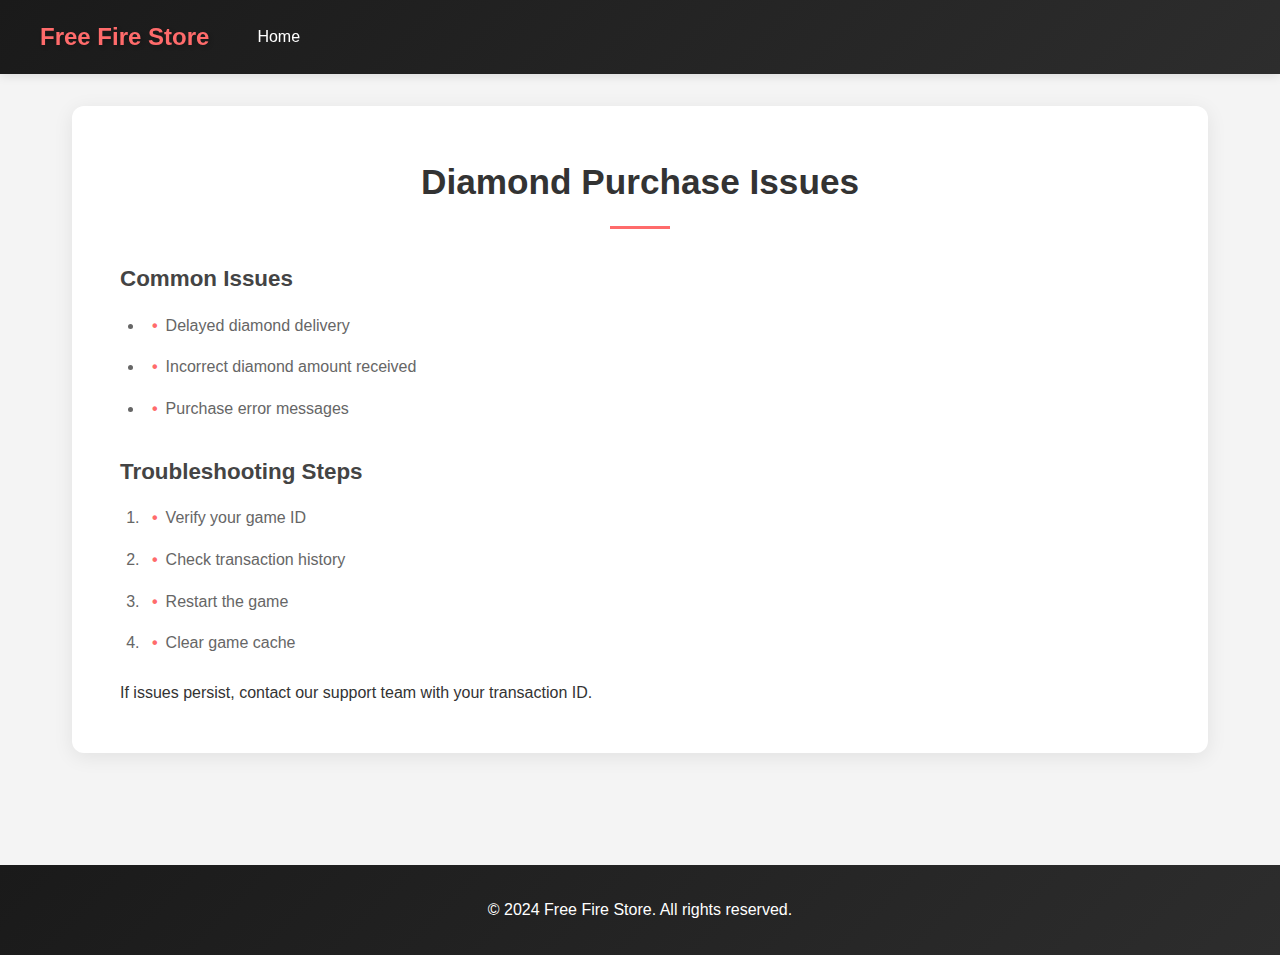
<file: diamond-issues.html>
<!DOCTYPE html>
<html lang="en">
<head>
    <meta charset="UTF-8">
    <meta name="viewport" content="width=device-width, initial-scale=1.0">
    <title>Diamond Purchase Issues - Free Fire Store</title>
    <link rel="stylesheet" href="support.css">
</head>
<body>
    <header>
        <nav>
            <a href="/" class="logo">Free Fire Store</a>
            <a href="/support.html" class="nav-link">Home</a>
        </nav>
    </header>

    <main>
        <section class="content">
            <h1>Diamond Purchase Issues</h1>
            <div class="diamond-help">
                <h3>Common Issues</h3>
                <ul>
                    <li>Delayed diamond delivery</li>
                    <li>Incorrect diamond amount received</li>
                    <li>Purchase error messages</li>
                </ul>

                <h3>Troubleshooting Steps</h3>
                <ol>
                    <li>Verify your game ID</li>
                    <li>Check transaction history</li>
                    <li>Restart the game</li>
                    <li>Clear game cache</li>
                </ol>

                <p>If issues persist, contact our support team with your transaction ID.</p>
            </div>
        </section>
    </main>

    <footer>
        <p>&copy; 2024 Free Fire Store. All rights reserved.</p>
    </footer>
</body>
</html>
</file>
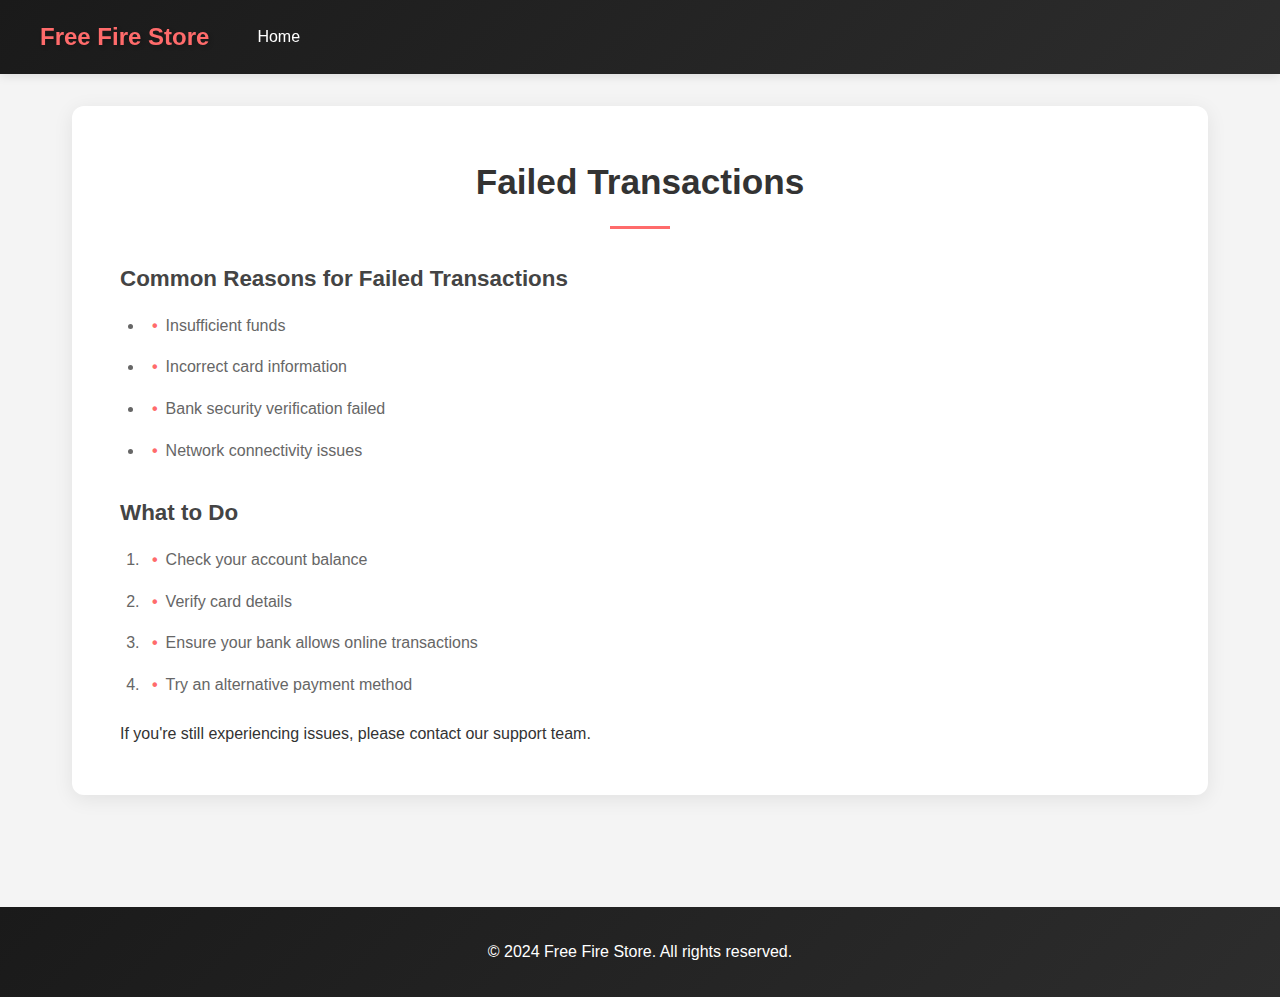
<file: failed-transactions.html>
<!DOCTYPE html>
<html lang="en">
<head>
    <meta charset="UTF-8">
    <meta name="viewport" content="width=device-width, initial-scale=1.0">
    <title>Failed Transactions - Free Fire Store</title>
    <link rel="stylesheet" href="support.css">
</head>
<body>
    <header>
        <nav>
            <a href="/" class="logo">Free Fire Store</a>
            <a href="/support.html" class="nav-link">Home</a>
        </nav>
    </header>

    <main>
        <section class="content">
            <h1>Failed Transactions</h1>
            <div class="transaction-help">
                <h3>Common Reasons for Failed Transactions</h3>
                <ul>
                    <li>Insufficient funds</li>
                    <li>Incorrect card information</li>
                    <li>Bank security verification failed</li>
                    <li>Network connectivity issues</li>
                </ul>

                <h3>What to Do</h3>
                <ol>
                    <li>Check your account balance</li>
                    <li>Verify card details</li>
                    <li>Ensure your bank allows online transactions</li>
                    <li>Try an alternative payment method</li>
                </ol>

                <p>If you're still experiencing issues, please contact our support team.</p>
            </div>
        </section>
    </main>

    <footer>
        <p>&copy; 2024 Free Fire Store. All rights reserved.</p>
    </footer>
</body>
</html>
</file>
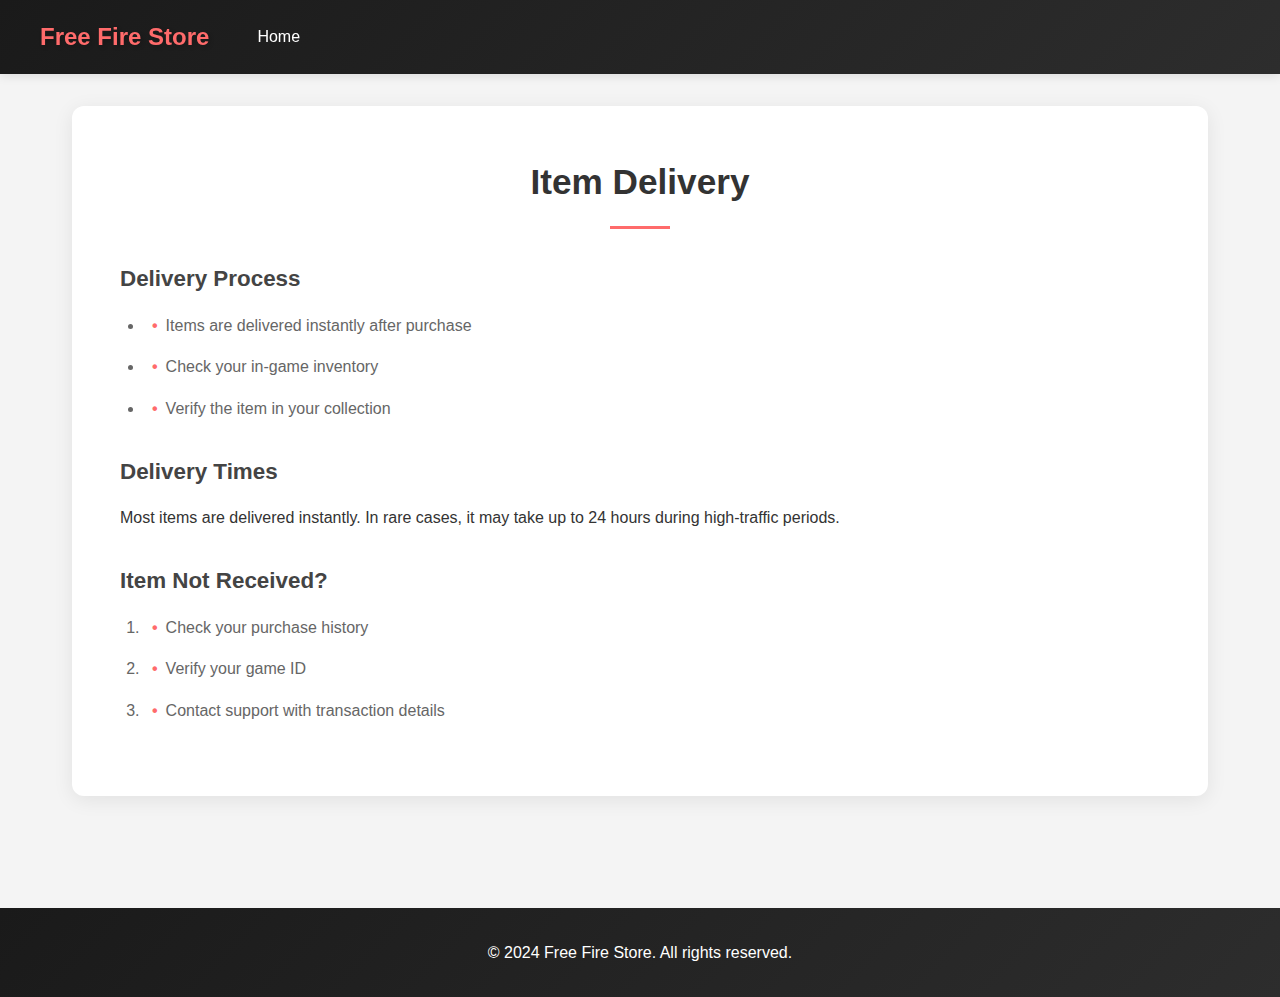
<file: item-delivery.html>
<!DOCTYPE html>
<html lang="en">
<head>
    <meta charset="UTF-8">
    <meta name="viewport" content="width=device-width, initial-scale=1.0">
    <title>Item Delivery - Free Fire Store</title>
    <link rel="stylesheet" href="support.css">
</head>
<body>
    <header>
        <nav>
            <a href="/" class="logo">Free Fire Store</a>
            <a href="/support.html" class="nav-link">Home</a>
        </nav>
    </header>

    <main>
        <section class="content">
            <h1>Item Delivery</h1>
            <div class="delivery-info">
                <h3>Delivery Process</h3>
                <ul>
                    <li>Items are delivered instantly after purchase</li>
                    <li>Check your in-game inventory</li>
                    <li>Verify the item in your collection</li>
                </ul>

                <h3>Delivery Times</h3>
                <p>Most items are delivered instantly. In rare cases, it may take up to 24 hours during high-traffic periods.</p>

                <h3>Item Not Received?</h3>
                <ol>
                    <li>Check your purchase history</li>
                    <li>Verify your game ID</li>
                    <li>Contact support with transaction details</li>
                </ol>
            </div>
        </section>
    </main>

    <footer>
        <p>&copy; 2024 Free Fire Store. All rights reserved.</p>
    </footer>
</body>
</html>
</file>
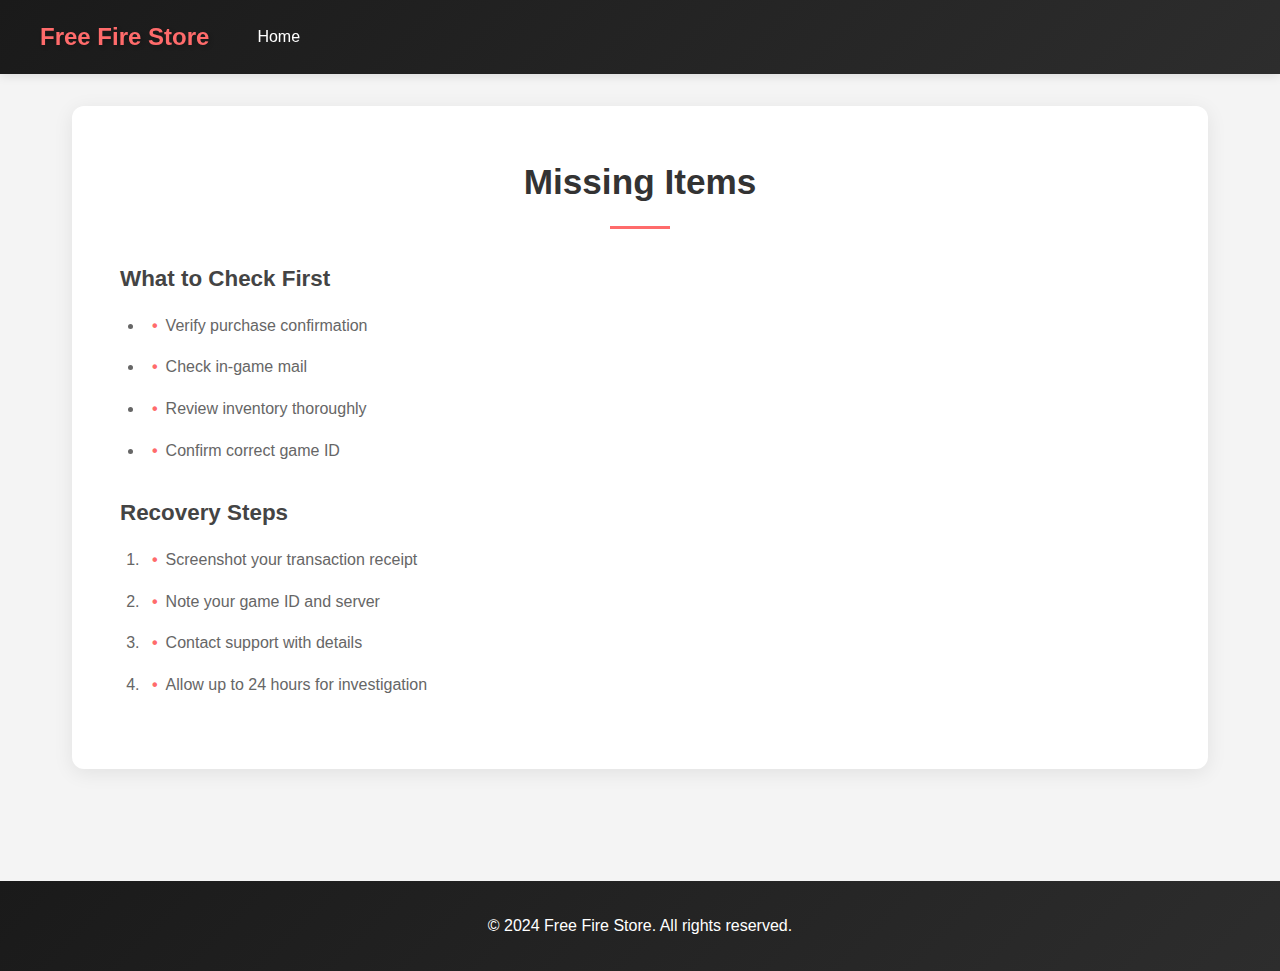
<file: missing-items.html>
<!DOCTYPE html>
<html lang="en">
<head>
    <meta charset="UTF-8">
    <meta name="viewport" content="width=device-width, initial-scale=1.0">
    <title>Missing Items - Free Fire Store</title>
    <link rel="stylesheet" href="support.css">
</head>
<body>
    <header>
        <nav>
            <a href="/" class="logo">Free Fire Store</a>
            <a href="/support.html" class="nav-link">Home</a>
        </nav>
    </header>

    <main>
        <section class="content">
            <h1>Missing Items</h1>
            <div class="missing-items-help">
                <h3>What to Check First</h3>
                <ul>
                    <li>Verify purchase confirmation</li>
                    <li>Check in-game mail</li>
                    <li>Review inventory thoroughly</li>
                    <li>Confirm correct game ID</li>
                </ul>

                <h3>Recovery Steps</h3>
                <ol>
                    <li>Screenshot your transaction receipt</li>
                    <li>Note your game ID and server</li>
                    <li>Contact support with details</li>
                    <li>Allow up to 24 hours for investigation</li>
                </ol>
            </div>
        </section>
    </main>

    <footer>
        <p>&copy; 2024 Free Fire Store. All rights reserved.</p>
    </footer>
</body>
</html>
</file>
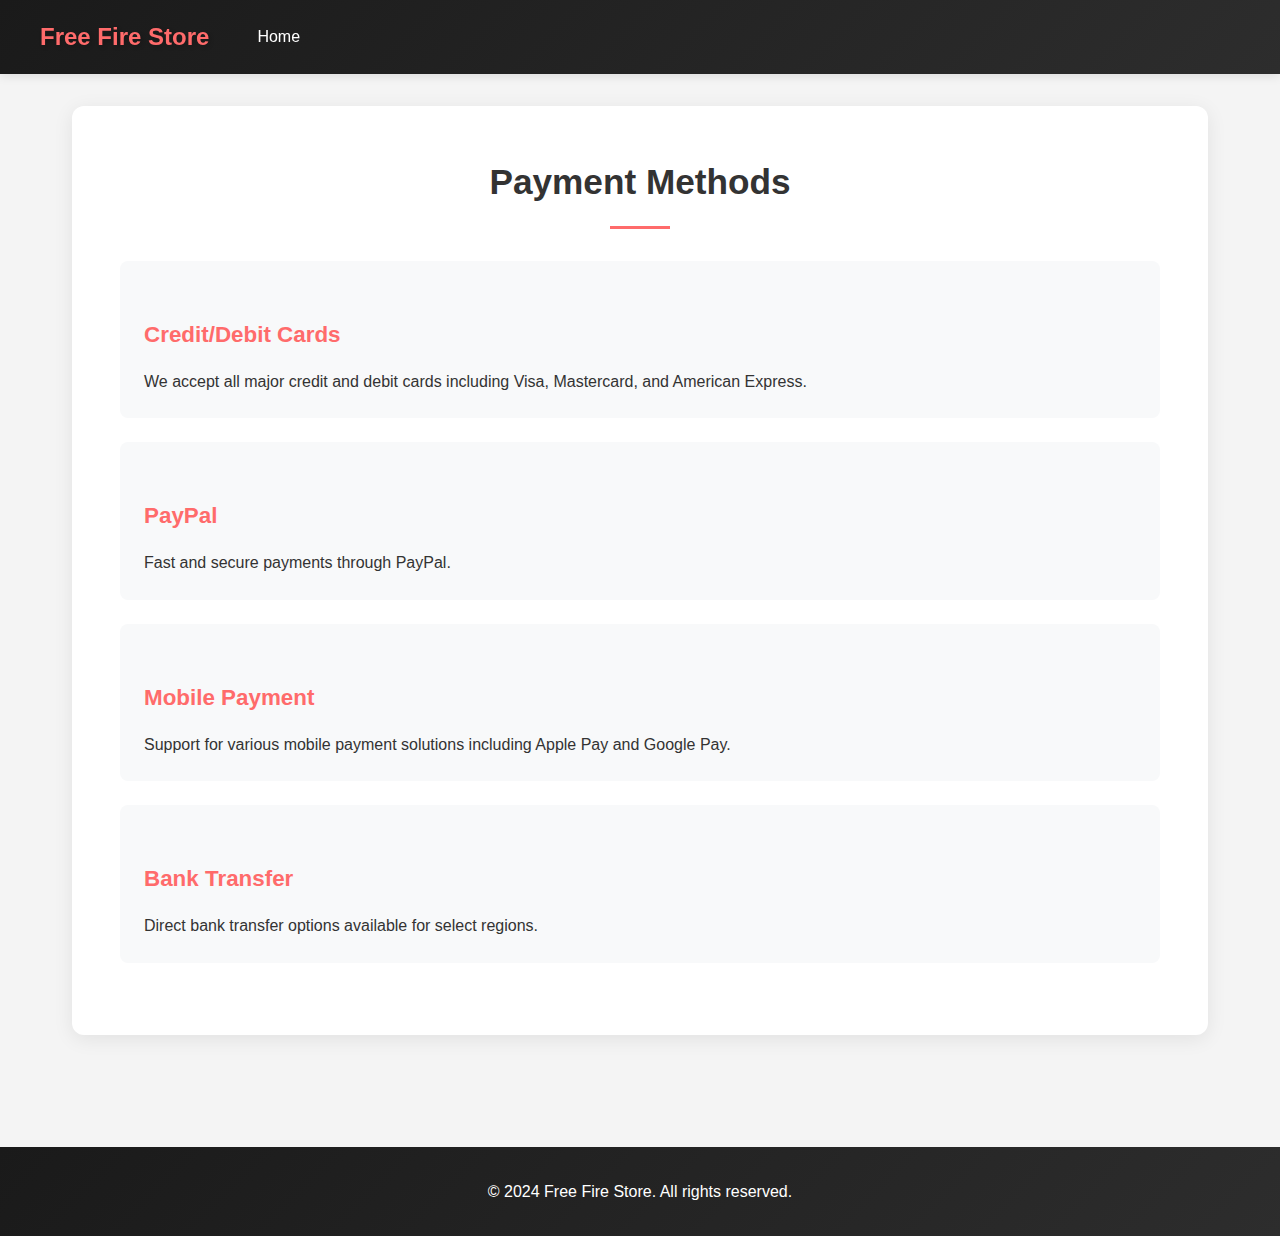
<file: payment-methods.html>
<!DOCTYPE html>
<html lang="en">
<head>
    <meta charset="UTF-8">
    <meta name="viewport" content="width=device-width, initial-scale=1.0">
    <title>Payment Methods - Free Fire Store</title>
    <link rel="stylesheet" href="support.css">
</head>
<body>
    <header>
        <nav>
            <a href="/" class="logo">Free Fire Store</a>
            <a href="/support.html" class="nav-link">Home</a>
        </nav>
    </header>

    <main>
        <section class="content">
            <h1>Payment Methods</h1>
            <div class="payment-methods">
                <div class="method">
                    <h3>Credit/Debit Cards</h3>
                    <p>We accept all major credit and debit cards including Visa, Mastercard, and American Express.</p>
                </div>
                <div class="method">
                    <h3>PayPal</h3>
                    <p>Fast and secure payments through PayPal.</p>
                </div>
                <div class="method">
                    <h3>Mobile Payment</h3>
                    <p>Support for various mobile payment solutions including Apple Pay and Google Pay.</p>
                </div>
                <div class="method">
                    <h3>Bank Transfer</h3>
                    <p>Direct bank transfer options available for select regions.</p>
                </div>
            </div>
        </section>
    </main>

    <footer>
        <p>&copy; 2024 Free Fire Store. All rights reserved.</p>
    </footer>
</body>
</html>
</file>
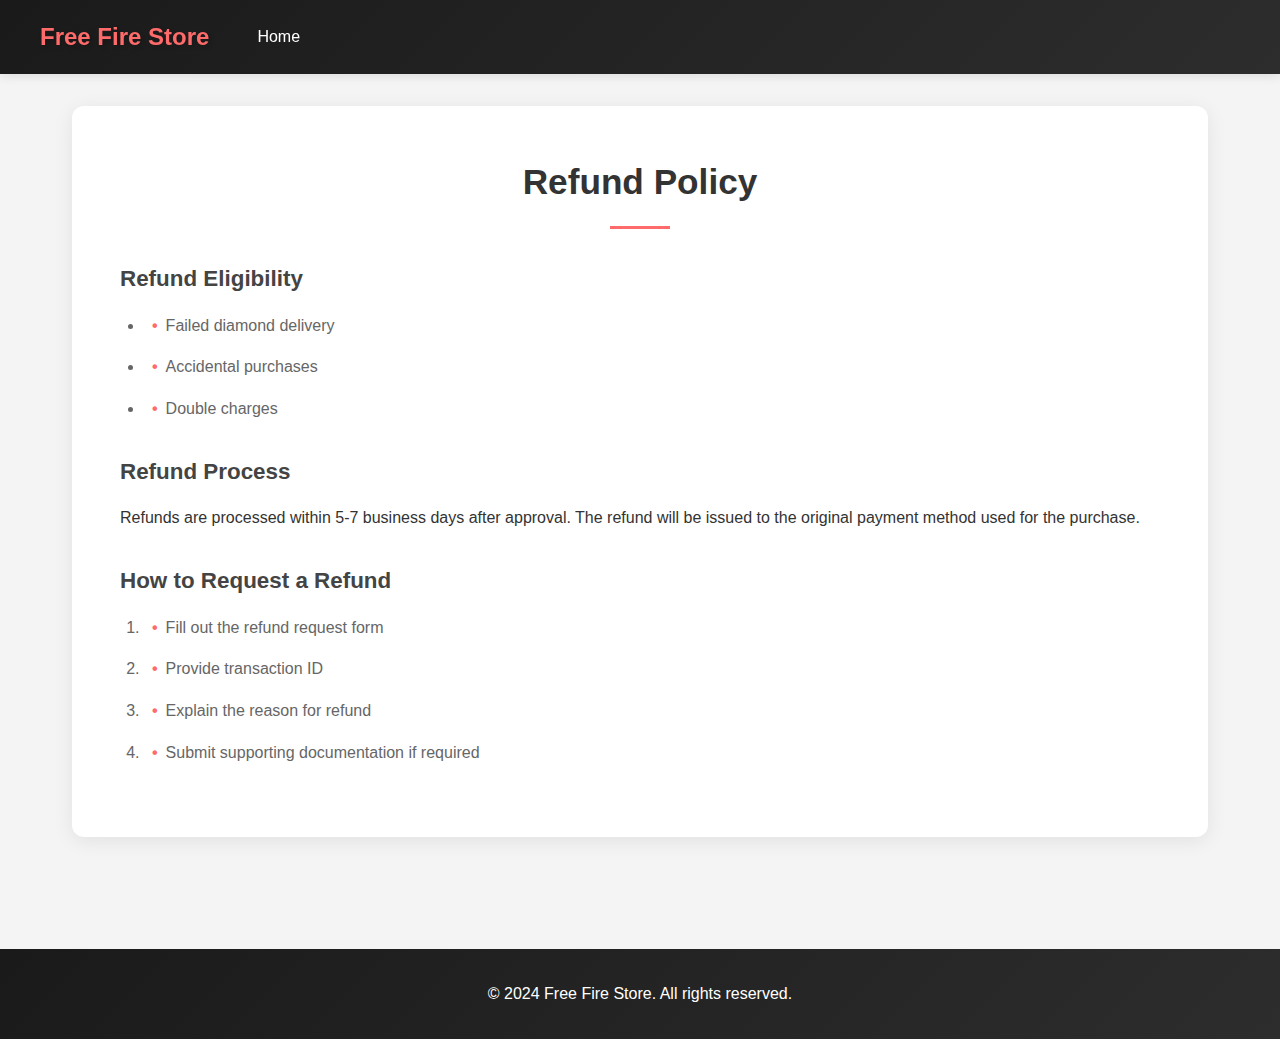
<file: refund-policy.html>
<!DOCTYPE html>
<html lang="en">
<head>
    <meta charset="UTF-8">
    <meta name="viewport" content="width=device-width, initial-scale=1.0">
    <title>Refund Policy - Free Fire Store</title>
    <link rel="stylesheet" href="support.css">
</head>
<body>
    <header>
        <nav>
            <a href="/" class="logo">Free Fire Store</a>
            <a href="/support.html" class="nav-link">Home</a>
        </nav>
    </header>

    <main>
        <section class="content">
            <h1>Refund Policy</h1>
            <div class="refund-info">
                <h3>Refund Eligibility</h3>
                <ul>
                    <li>Failed diamond delivery</li>
                    <li>Accidental purchases</li>
                    <li>Double charges</li>
                </ul>

                <h3>Refund Process</h3>
                <p>Refunds are processed within 5-7 business days after approval. The refund will be issued to the original payment method used for the purchase.</p>

                <h3>How to Request a Refund</h3>
                <ol>
                    <li>Fill out the refund request form</li>
                    <li>Provide transaction ID</li>
                    <li>Explain the reason for refund</li>
                    <li>Submit supporting documentation if required</li>
                </ol>
            </div>
        </section>
    </main>

    <footer>
        <p>&copy; 2024 Free Fire Store. All rights reserved.</p>
    </footer>
</body>
</html>
</file>
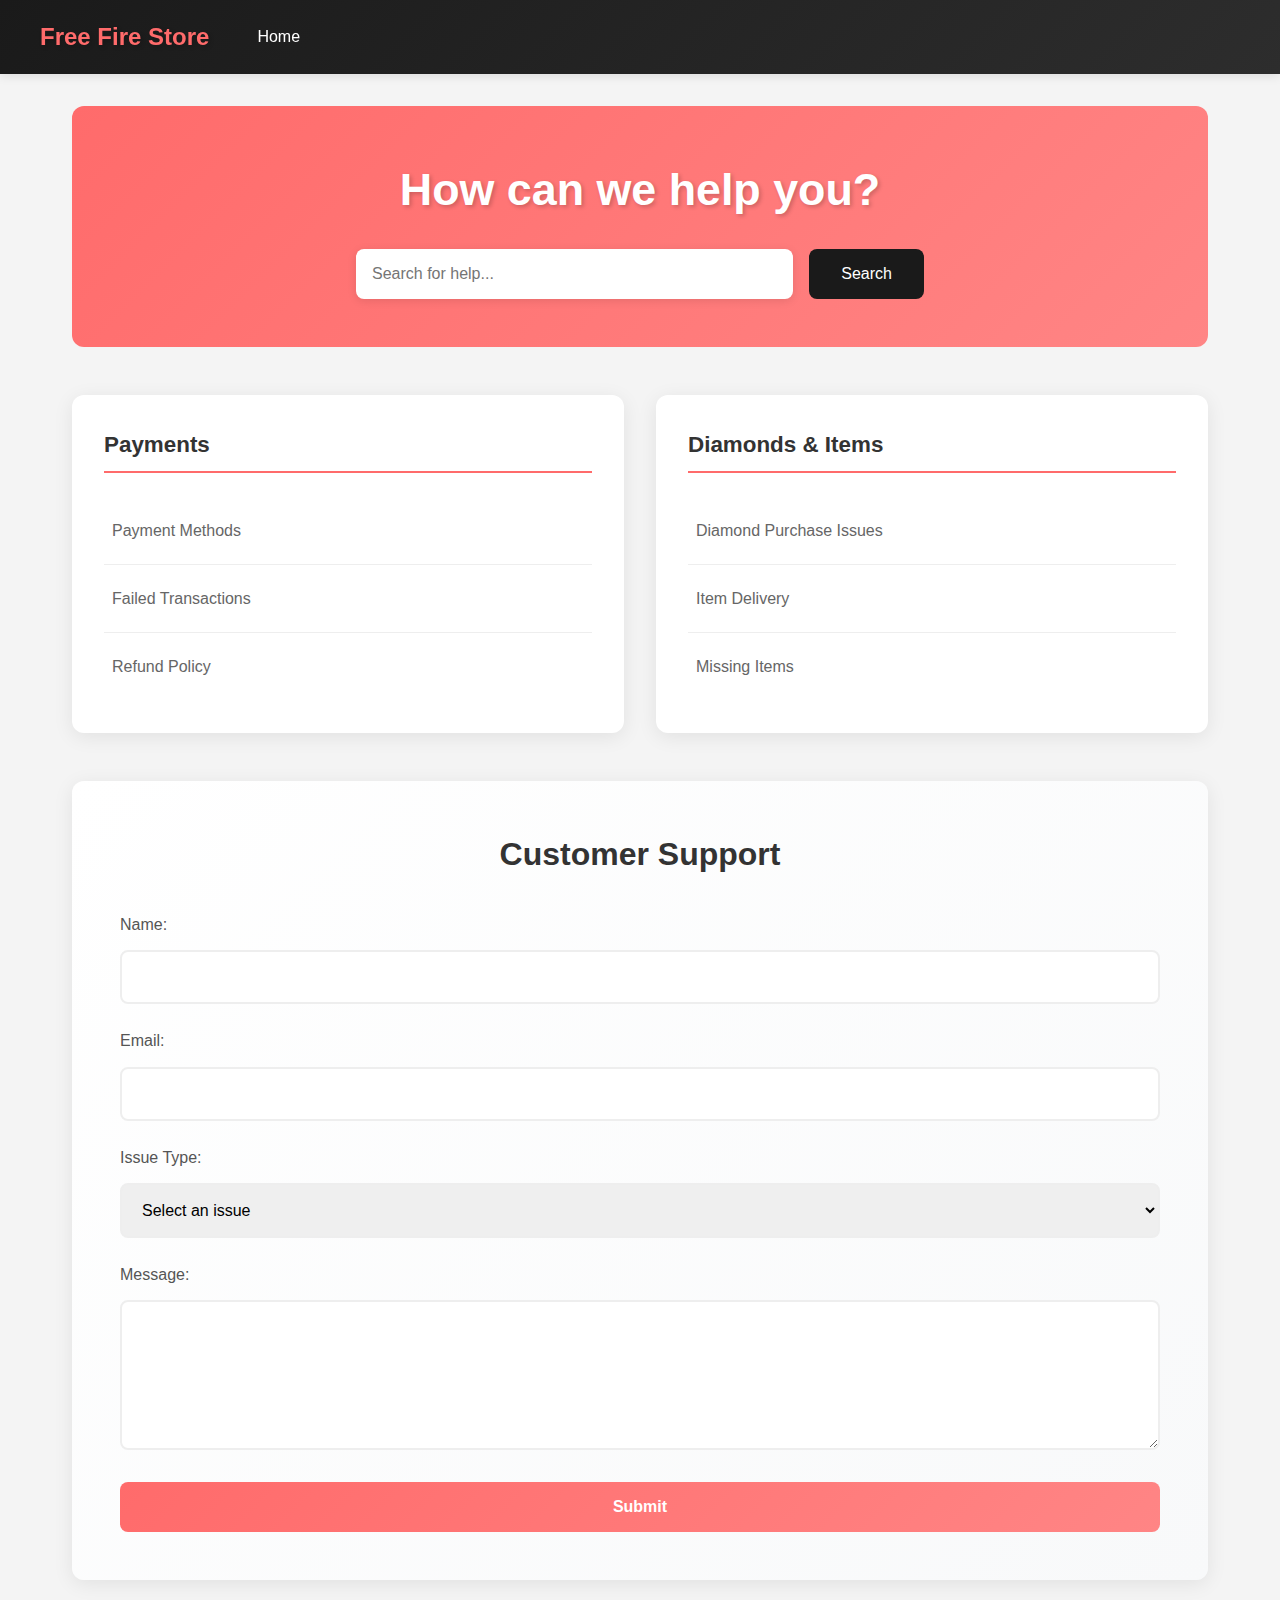
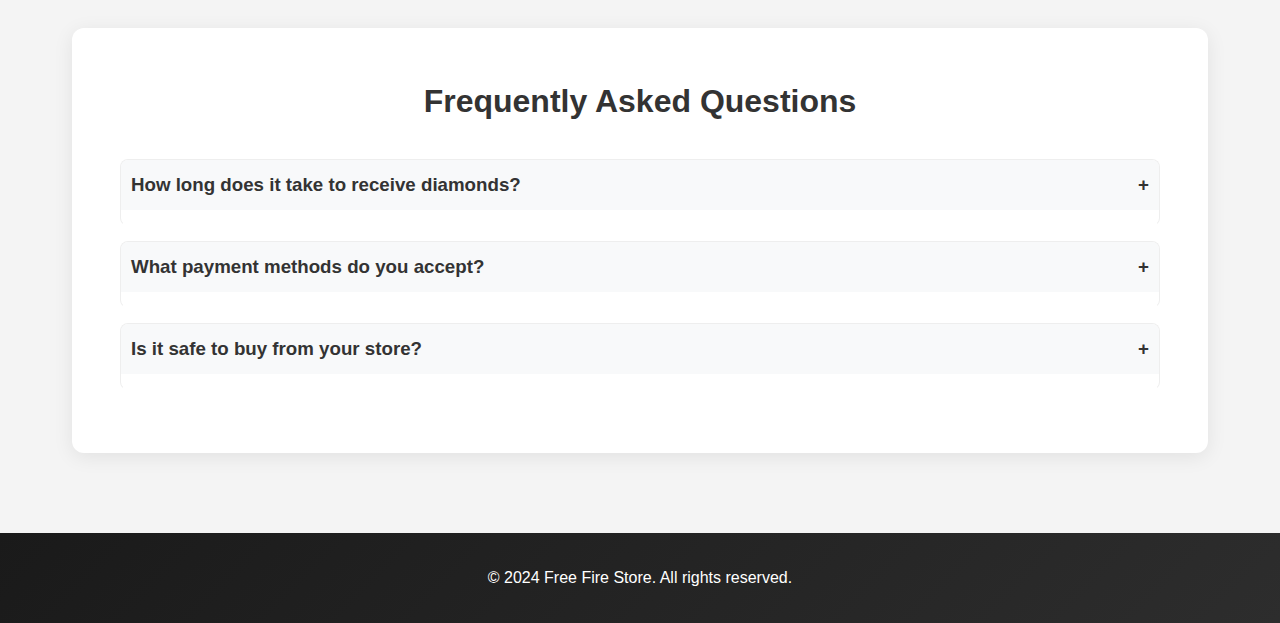
<file: support.html>
<!DOCTYPE html>
<html lang="en">
<head>
    <meta charset="UTF-8">
    <meta name="viewport" content="width=device-width, initial-scale=1.0">
    <title>Free Fire Store - Customer Support</title>
    <link rel="stylesheet" href="support.css">
</head>
<body>
    <header>
        <nav>
            <a href="https://freefire-store.github.io/f/" class="logo">Free Fire Store</a>
            <a href="/support.html" class="nav-link">Home</a>
        </nav>
    </header>
    

    <main>
        <section class="hero">
            <h1>How can we help you?</h1>
            <div class="search-container">
                <input type="text" id="searchInput" placeholder="Search for help...">
                <button onclick="searchHelp()">Search</button>
            </div>
        </section>

        <section class="support-categories">
            <div class="category">
                <h3>Payments</h3>
                <ul>
                    <li><a href="payment-methods.html">Payment Methods</a></li>
                    <li><a href="failed-transactions.html">Failed Transactions</a></li>
                    <li><a href="refund-policy.html">Refund Policy</a></li>
                </ul>
            </div>
            <div class="category">
                <h3>Diamonds & Items</h3>
                <ul>
                    <li><a href="diamond-issues.html">Diamond Purchase Issues</a></li>
                    <li><a href="item-delivery.html">Item Delivery</a></li>
                    <li><a href="missing-items.html">Missing Items</a></li>
                </ul>
            </div>
        </section>

        <section class="contact-form">
            <h2>Customer Support</h2>
            <form id="supportForm" onsubmit="submitForm(event)">
                <div class="form-group">
                    <label for="name">Name:</label>
                    <input type="text" id="name" required>
                </div>
                <div class="form-group">
                    <label for="email">Email:</label>
                    <input type="email" id="email" required>
                </div>
                <div class="form-group">
                    <label for="issue">Issue Type:</label>
                    <select id="issue" required>
                        <option value="">Select an issue</option>
                        <option value="account">Account Problem</option>
                        <option value="payment">Payment Issue</option>
                        <option value="items">Items Not Received</option>
                        <option value="other">Other</option>
                    </select>
                </div>
                <div class="form-group">
                    <label for="message">Message:</label>
                    <textarea id="message" required></textarea>
                </div>
                <button type="submit">Submit</button>
            </form>
        </section>

        <section class="faq">
            <h2>Frequently Asked Questions</h2>
            <div class="faq-item">
                <h3 onclick="toggleFaq(this)">How long does it take to receive diamonds?</h3>
                <p>Diamonds are usually credited to your account instantly after successful payment. If you haven't received them within 5 minutes, please contact support.</p>
            </div>
            <div class="faq-item">
                <h3 onclick="toggleFaq(this)">What payment methods do you accept?</h3>
                <p>We accept credit/debit cards, PayPal, and various local payment methods depending on your region.</p>
            </div>
            <div class="faq-item">
                <h3 onclick="toggleFaq(this)">Is it safe to buy from your store?</h3>
                <p>Yes, we are an authorized Free Fire diamond seller. All transactions are secure and your personal information is protected.</p>
            </div>
        </section>
    </main>

    <footer>
        <p>&copy; 2024 Free Fire Store. All rights reserved.</p>
    </footer>

    <script src="support.js"></script>
</body>
</html>
</file>
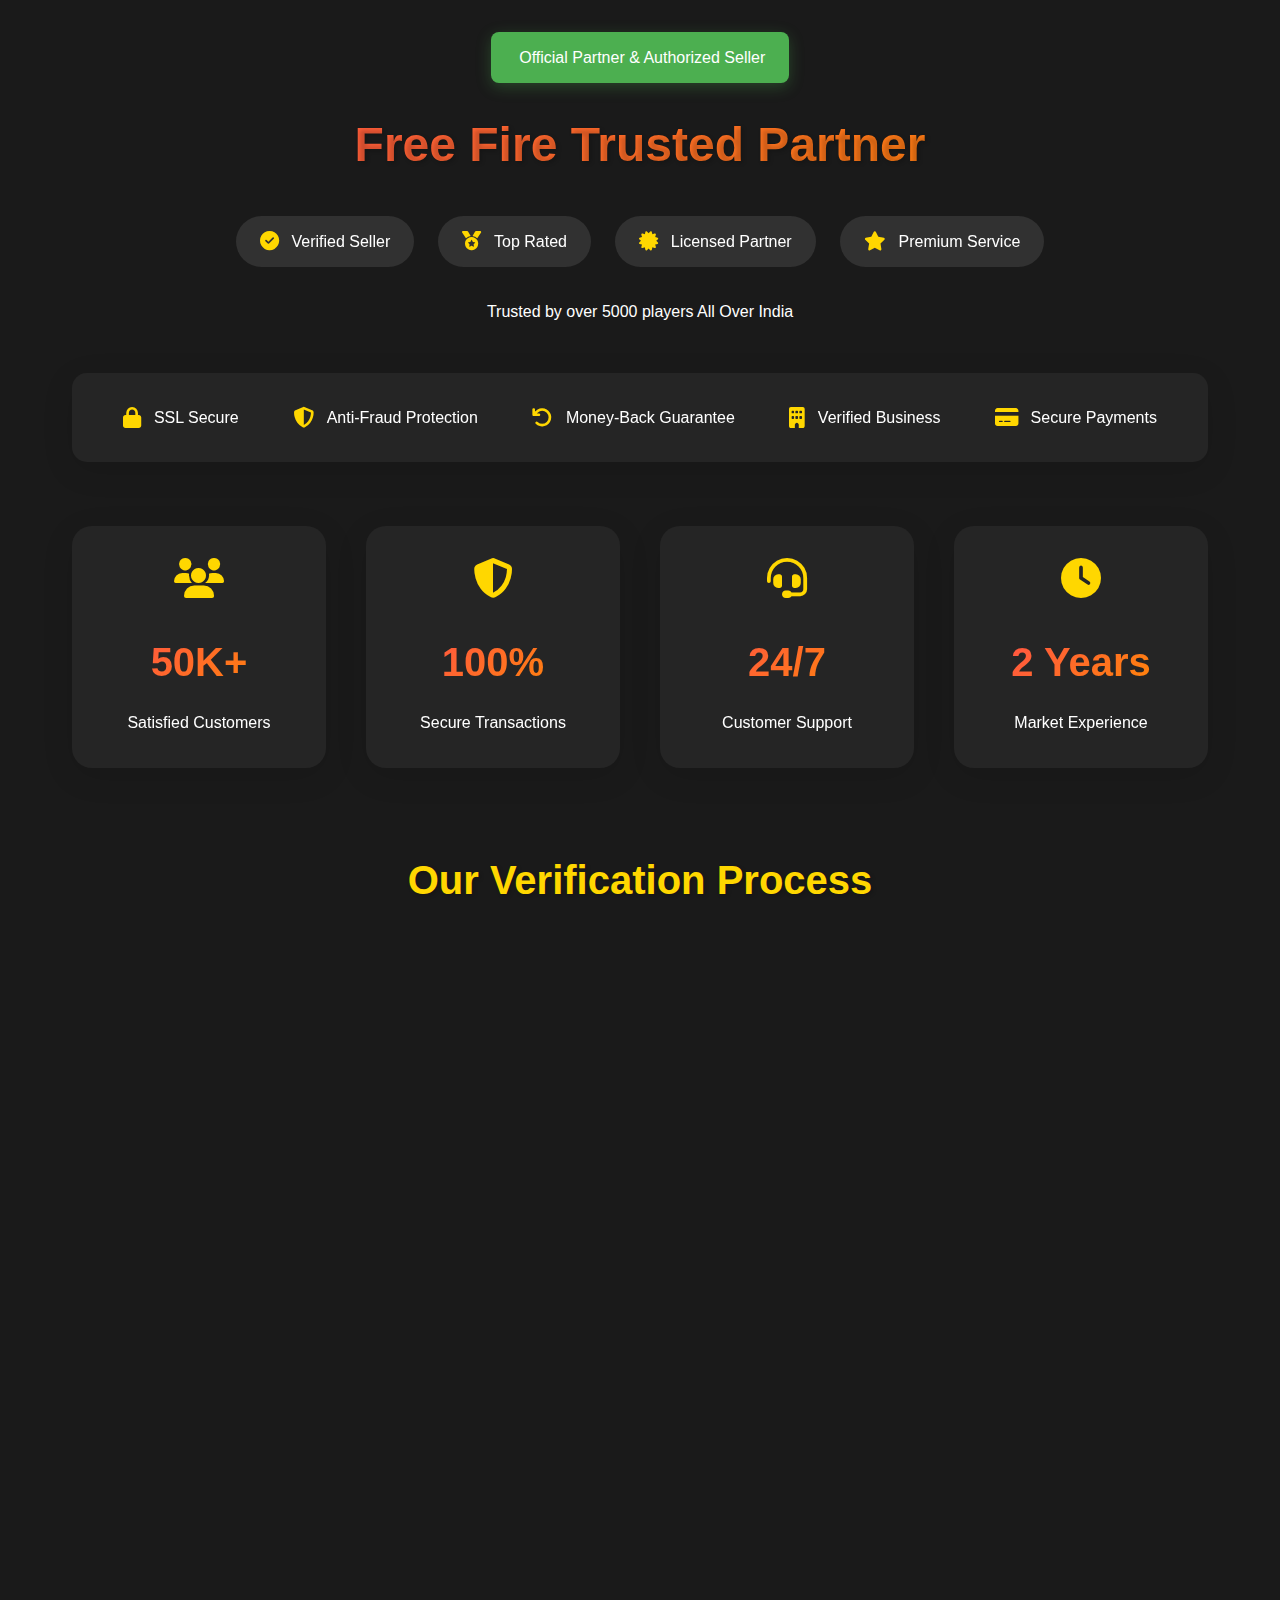
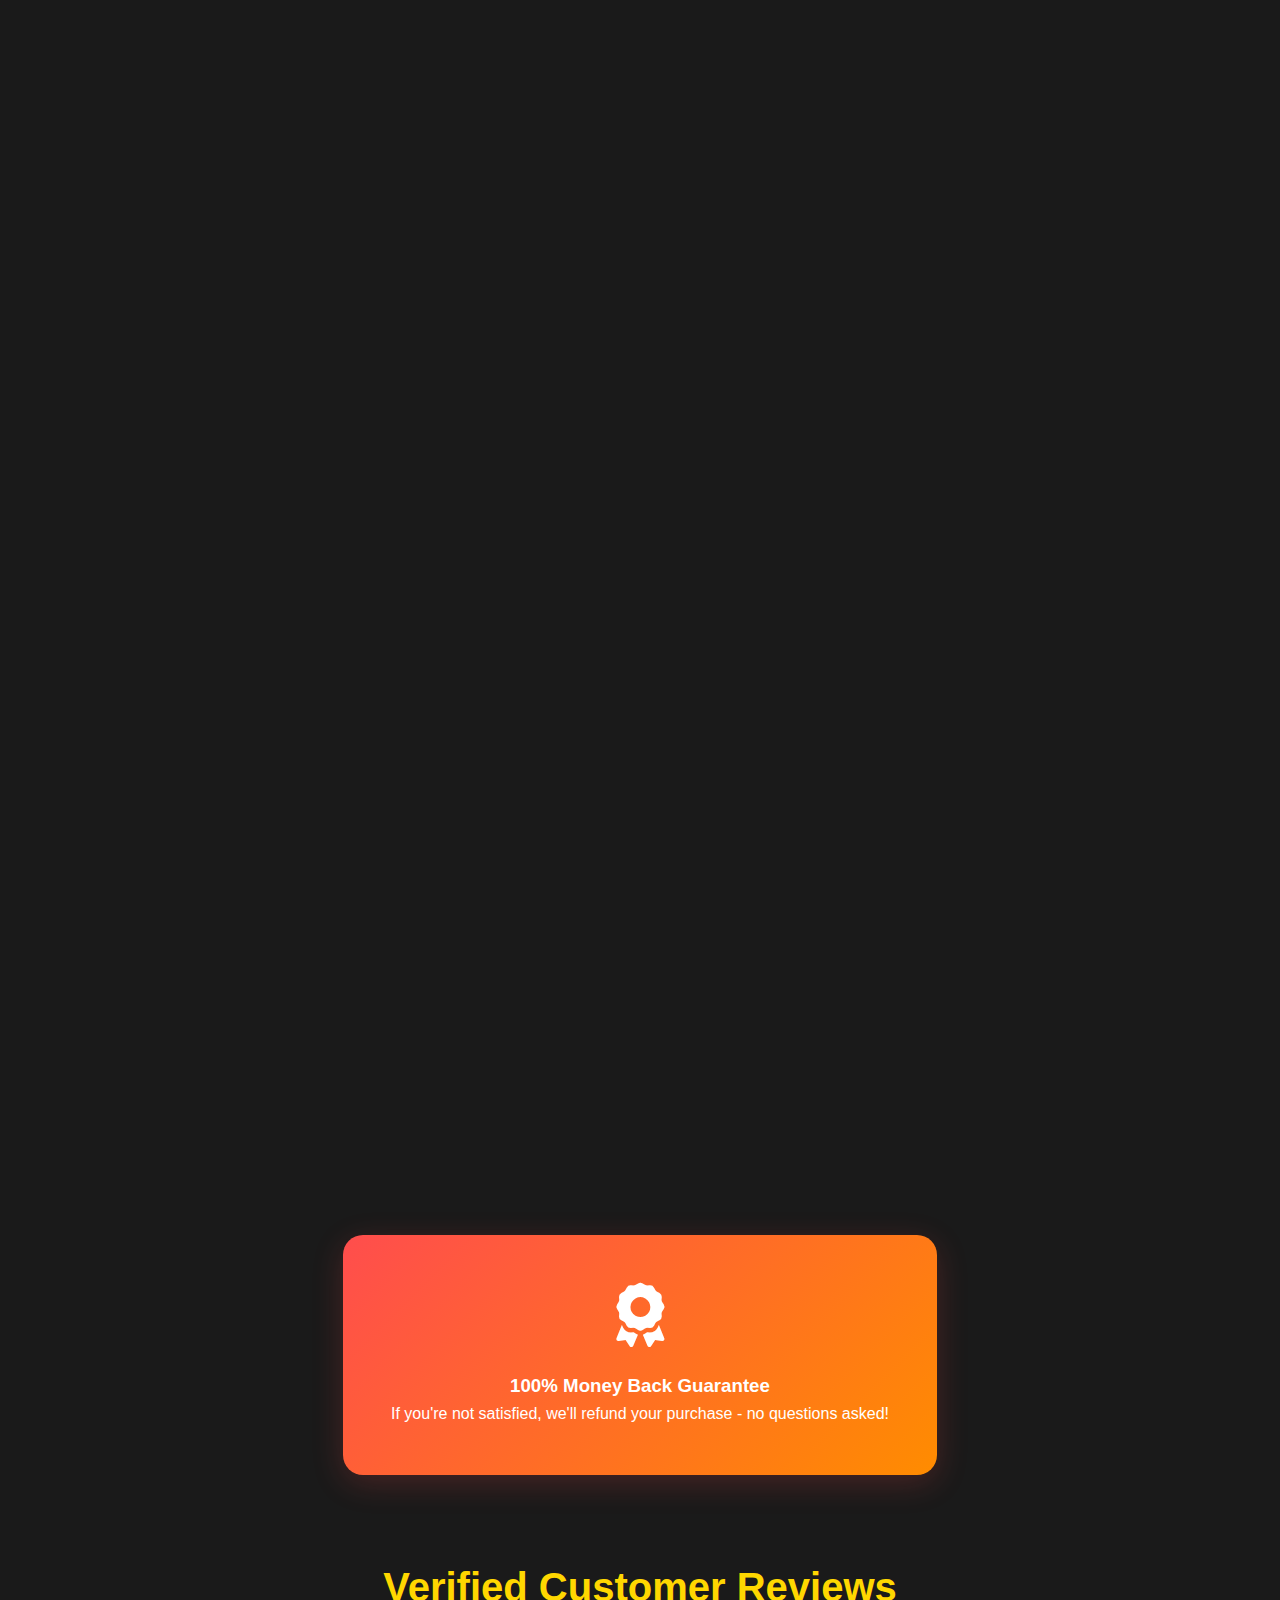
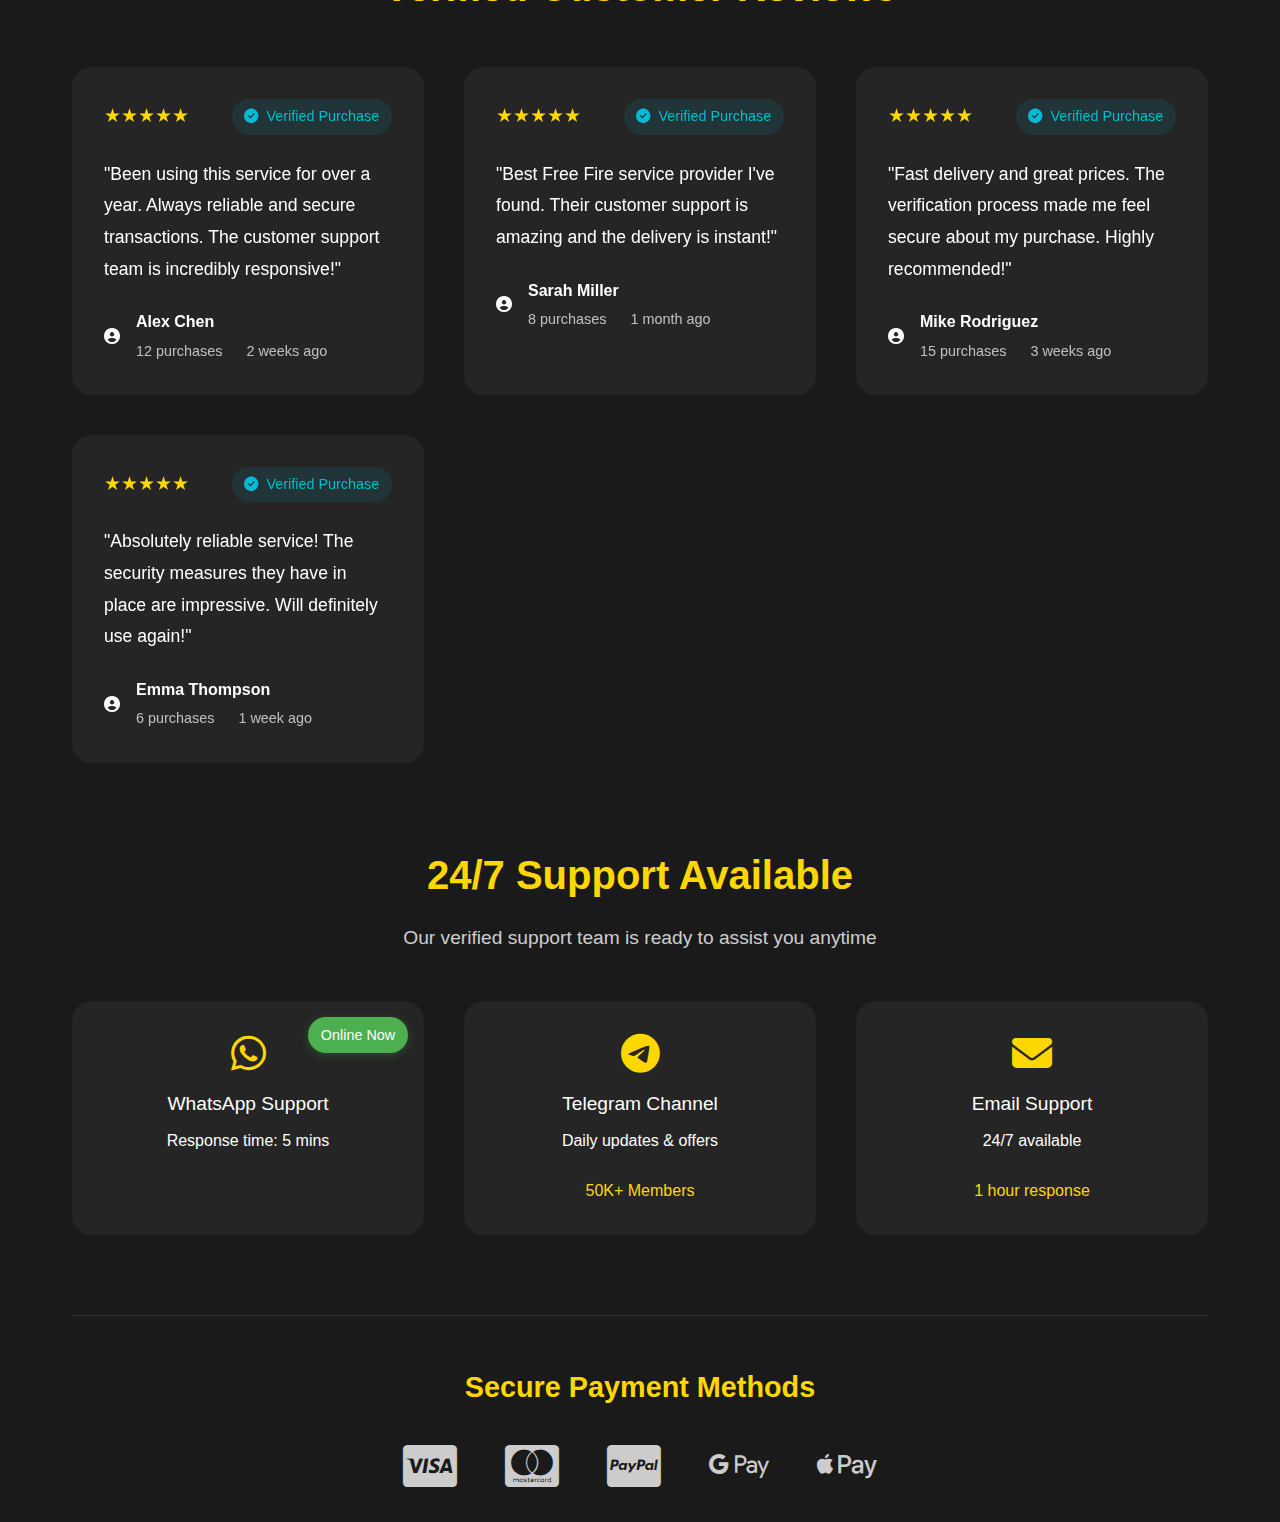
<file: verified_seller.html>
<!DOCTYPE html>
<html lang="en">
  <head>
    <meta charset="UTF-8" />
    <link rel="icon" type="image/svg+xml" href="favicon.svg" />
    <meta name="viewport" content="width=device-width, initial-scale=1.0" />
    <title>Free Fire Verified Seller Webpage</title>
    <link rel="stylesheet" href="verified.css">
    <!-- Add FontAwesome -->
    <link rel="stylesheet" href="https://cdnjs.cloudflare.com/ajax/libs/font-awesome/6.4.2/css/all.min.css">
  </head>
  <body>
    <div id="app"></div>
    <script src="verified.js"></script>
  </body>
</html>
</file>
<file: support.css>
* {
    margin: 0;
    padding: 0;
    box-sizing: border-box;
}

body {
    font-family: 'Arial', sans-serif;
    line-height: 1.6;
    background-color: #f4f4f4;
    color: #333;
}

header {
    background: linear-gradient(135deg, #1a1a1a 0%, #2d2d2d 100%);
    padding: 1rem;
    position: sticky;
    top: 0;
    z-index: 100;
    box-shadow: 0 2px 10px rgba(0,0,0,0.1);
}

nav {
    max-width: 1200px;
    margin: 0 auto;
    display: flex;
    align-items: center;
    gap: 2rem;
}

.logo {
    color: #ff6b6b;
    font-size: 1.5rem;
    text-decoration: none;
    font-weight: bold;
    text-shadow: 2px 2px 4px rgba(0,0,0,0.2);
    transition: transform 0.3s ease;
}

.logo:hover {
    transform: scale(1.05);
}

.nav-link {
    color: white;
    text-decoration: none;
    padding: 0.5rem 1rem;
    border-radius: 4px;
    transition: background-color 0.3s ease;
}

.nav-link:hover {
    background-color: rgba(255,255,255,0.1);
}

main {
    max-width: 1200px;
    margin: 0 auto;
    padding: 2rem;
}

.hero {
    text-align: center;
    margin-bottom: 3rem;
    padding: 3rem 0;
    background: linear-gradient(135deg, #ff6b6b 0%, #ff8585 100%);
    border-radius: 12px;
    color: white;
}

.hero h1 {
    font-size: 2.8rem;
    margin-bottom: 1.5rem;
    text-shadow: 2px 2px 4px rgba(0,0,0,0.2);
}

.search-container {
    max-width: 600px;
    margin: 0 auto;
    display: flex;
    gap: 1rem;
    padding: 0 1rem;
}

.search-container input {
    flex: 1;
    padding: 1rem;
    border: none;
    border-radius: 8px;
    font-size: 1rem;
    box-shadow: 0 2px 10px rgba(0,0,0,0.1);
    transition: transform 0.3s ease;
}

.search-container input:focus {
    transform: scale(1.02);
    outline: none;
}

.search-container button {
    padding: 0.8rem 2rem;
    background-color: #1a1a1a;
    color: white;
    border: none;
    border-radius: 8px;
    cursor: pointer;
    font-size: 1rem;
    transition: transform 0.3s ease, background-color 0.3s ease;
}

.search-container button:hover {
    transform: translateY(-2px);
    background-color: #333;
}

.support-categories {
    display: grid;
    grid-template-columns: repeat(auto-fit, minmax(280px, 1fr));
    gap: 2rem;
    margin-bottom: 3rem;
}

.category {
    background-color: white;
    padding: 2rem;
    border-radius: 12px;
    box-shadow: 0 4px 20px rgba(0,0,0,0.08);
    transition: transform 0.3s ease;
}

.category:hover {
    transform: translateY(-5px);
}

.category h3 {
    color: #333;
    margin-bottom: 1.5rem;
    font-size: 1.4rem;
    border-bottom: 2px solid #ff6b6b;
    padding-bottom: 0.5rem;
}

.category ul {
    list-style: none;
}

.category li {
    padding: 0.8rem 0;
    border-bottom: 1px solid #eee;
}

.category li:last-child {
    border-bottom: none;
}

.category li a {
    color: #666;
    text-decoration: none;
    transition: all 0.3s ease;
    display: block;
    padding: 0.5rem;
    border-radius: 4px;
}

.category li a:hover {
    color: #ff6b6b;
    background-color: #fff5f5;
    padding-left: 1rem;
}

.content {
    background-color: white;
    padding: 3rem;
    border-radius: 12px;
    box-shadow: 0 4px 20px rgba(0,0,0,0.08);
    margin-bottom: 2rem;
}

.content h1 {
    color: #333;
    margin-bottom: 2rem;
    font-size: 2.2rem;
    text-align: center;
    position: relative;
}

.content h1::after {
    content: '';
    display: block;
    width: 60px;
    height: 3px;
    background-color: #ff6b6b;
    margin: 1rem auto;
}

.content h3 {
    color: #444;
    margin: 2rem 0 1rem 0;
    font-size: 1.4rem;
}

.content ul, .content ol {
    margin-left: 1.5rem;
    margin-bottom: 1.5rem;
}

.content li {
    margin-bottom: 1rem;
    color: #666;
    position: relative;
    padding-left: 0.5rem;
}

.content li::before {
    content: '•';
    color: #ff6b6b;
    font-weight: bold;
    margin-right: 0.5rem;
}

.method {
    background-color: #f8f9fa;
    padding: 1.5rem;
    border-radius: 8px;
    margin-bottom: 1.5rem;
    transition: transform 0.3s ease;
}

.method:hover {
    transform: translateY(-3px);
}

.method h3 {
    color: #ff6b6b;
    margin-bottom: 1rem;
}

.contact-form {
    background: linear-gradient(135deg, #fff 0%, #f8f9fa 100%);
    padding: 3rem;
    border-radius: 12px;
    box-shadow: 0 4px 20px rgba(0,0,0,0.08);
    margin-bottom: 3rem;
}

.contact-form h2 {
    margin-bottom: 2rem;
    color: #333;
    text-align: center;
    font-size: 2rem;
}

.form-group {
    margin-bottom: 1.5rem;
}

.form-group label {
    display: block;
    margin-bottom: 0.8rem;
    color: #555;
    font-weight: 500;
}

.form-group input,
.form-group select,
.form-group textarea {
    width: 100%;
    padding: 1rem;
    border: 2px solid #eee;
    border-radius: 8px;
    font-size: 1rem;
    transition: all 0.3s ease;
}

.form-group input:focus,
.form-group select:focus,
.form-group textarea:focus {
    border-color: #ff6b6b;
    outline: none;
    box-shadow: 0 0 0 3px rgba(255,107,107,0.1);
}

.form-group textarea {
    height: 150px;
    resize: vertical;
}

button[type="submit"] {
    background: linear-gradient(135deg, #ff6b6b 0%, #ff8585 100%);
    color: white;
    padding: 1rem 2rem;
    border: none;
    border-radius: 8px;
    cursor: pointer;
    font-size: 1rem;
    font-weight: 600;
    width: 100%;
    transition: all 0.3s ease;
}

button[type="submit"]:hover {
    transform: translateY(-2px);
    box-shadow: 0 4px 15px rgba(255,107,107,0.3);
}

.faq {
    background-color: white;
    padding: 3rem;
    border-radius: 12px;
    box-shadow: 0 4px 20px rgba(0,0,0,0.08);
}

.faq h2 {
    margin-bottom: 2rem;
    color: #333;
    text-align: center;
    font-size: 2rem;
}

.faq-item {
    margin-bottom: 1.5rem;
    border: 1px solid #eee;
    border-radius: 8px;
    overflow: hidden;
}

.faq-item h3 {
    color: #333;
    cursor: pointer;
    padding: 1.5rem;
    position: relative;
    background-color: #f8f9fa;
    margin: 0;
    transition: background-color 0.3s ease;
}

.faq-item h3:hover {
    background-color: #f0f0f0;
}

.faq-item p {
    display: none;
    color: #666;
    padding: 1.5rem;
    border-top: 1px solid #eee;
    margin: 0;
    background-color: white;
}

.faq-item.active h3 {
    background-color: #ff6b6b;
    color: white;
}

.faq-item.active p {
    display: block;
}

footer {
    background: linear-gradient(135deg, #1a1a1a 0%, #2d2d2d 100%);
    color: white;
    text-align: center;
    padding: 2rem;
    margin-top: 3rem;
}

@media (max-width: 768px) {
    main {
        padding: 1rem;
    }

    .hero {
        padding: 2rem 1rem;
    }

    .hero h1 {
        font-size: 2rem;
    }

    .search-container {
        flex-direction: column;
    }

    .support-categories {
        grid-template-columns: 1fr;
    }

    .content {
        padding: 1.5rem;
    }

    .contact-form {
        padding: 1.5rem;
    }
}
/* FAQ styling */
.faq-item {
    margin-bottom: 15px;
    border-bottom: 1px solid rgba(255, 255, 255, 0.1);
    padding-bottom: 15px;
}

.faq-item h3 {
    cursor: pointer;
    padding: 10px;
    margin: 0;
    position: relative;
    transition: all 0.3s ease;
}

.faq-item h3:hover {
    color: var(--accent-color, #ff6b6b);
}

.faq-item h3.active {
    color: var(--accent-color, #f59e0b);
}

.faq-item h3::after {
    content: "+";
    position: absolute;
    right: 10px;
    transition: all 0.3s ease;
}

.faq-item h3.active::after {
    content: "-";
}

.faq-item p {
    margin: 10px 0 0 0;
    padding: 0 10px 10px;
    display: none; /* Hidden by default */
}@keyframes highlight {
    0% { background-color: rgba(255, 215, 0, 0.3); }
    100% { background-color: transparent; }
}
</file>
<file: verified.css>
:root {
  --primary-color: #ff4d4d;
  --secondary-color: #ffd700;
  --background-dark: #1a1a1a;
  --text-light: #ffffff;
  --text-dark: #333333;
  --accent-gradient: linear-gradient(135deg, var(--primary-color), #ff8c00);
  --success-color: #4CAF50;
  --verified-color: #00bcd4;
  --hover-color: #ff6b6b;
}

* {
  margin: 0;
  padding: 0;
  box-sizing: border-box;
  font-family: 'Poppins', sans-serif;
}

body {
  background-color: var(--background-dark);
  color: var(--text-light);
  line-height: 1.6;
  overflow-x: hidden;
}

.container {
  max-width: 1200px;
  margin: 0 auto;
  padding: 2rem;
}

.header {
  text-align: center;
  margin-bottom: 3rem;
  animation: fadeIn 1s ease-out;
  position: relative;
}

.trust-banner {
  background: var(--success-color);
  color: white;
  padding: 0.8rem 1.5rem;
  border-radius: 8px;
  margin-bottom: 1.5rem;
  display: inline-block;
  box-shadow: 0 4px 15px rgba(76, 175, 80, 0.3);
  transform: translateY(0);
  transition: transform 0.3s ease;
}

.trust-banner:hover {
  transform: translateY(-5px);
}

.header h1 {
  font-size: 3rem;
  margin-bottom: 1.5rem;
  background: var(--accent-gradient);
  -webkit-background-clip: text;
  -webkit-text-fill-color: transparent;
  text-shadow: 2px 2px 4px rgba(0, 0, 0, 0.2);
}

.verification-badges {
  display: flex;
  justify-content: center;
  gap: 1.5rem;
  margin: 2rem 0;
}

.badge {
  background: rgba(255, 255, 255, 0.1);
  padding: 0.8rem 1.5rem;
  border-radius: 50px;
  display: flex;
  align-items: center;
  gap: 0.8rem;
  backdrop-filter: blur(10px);
  transition: all 0.3s ease;
  cursor: pointer;
}

.badge:hover {
  background: rgba(255, 255, 255, 0.2);
  transform: translateY(-3px);
}

.badge i {
  color: var(--secondary-color);
  font-size: 1.2rem;
}

.security-bar {
  display: flex;
  justify-content: space-around;
  background: rgba(255, 255, 255, 0.05);
  padding: 1.5rem;
  border-radius: 15px;
  margin: 3rem 0;
  backdrop-filter: blur(10px);
  box-shadow: 0 8px 32px rgba(0, 0, 0, 0.1);
}

.security-item {
  display: flex;
  align-items: center;
  gap: 0.8rem;
  padding: 0.5rem 1rem;
  border-radius: 8px;
  transition: all 0.3s ease;
}

.security-item:hover {
  background: rgba(255, 255, 255, 0.1);
  transform: translateY(-2px);
}

.security-item i {
  color: var(--secondary-color);
  font-size: 1.3rem;
}

.stats {
  display: grid;
  grid-template-columns: repeat(auto-fit, minmax(250px, 1fr));
  gap: 2.5rem;
  margin: 4rem 0;
  text-align: center;
}

.stat-item {
  opacity: 0;
  transform: translateY(20px);
  transition: all 0.6s ease-out;
  background: rgba(255, 255, 255, 0.05);
  padding: 2rem;
  border-radius: 20px;
  backdrop-filter: blur(10px);
  box-shadow: 0 8px 32px rgba(0, 0, 0, 0.1);
}

.stat-item:hover {
  transform: translateY(-5px);
  background: rgba(255, 255, 255, 0.08);
}

.stat-icon {
  font-size: 2.5rem;
  color: var(--secondary-color);
  margin-bottom: 1rem;
}

.stat-number {
  font-size: 2.5rem;
  font-weight: 700;
  margin: 1rem 0;
  background: var(--accent-gradient);
  -webkit-background-clip: text;
  -webkit-text-fill-color: transparent;
}

.verification-process {
  margin: 5rem 0;
  text-align: center;
}

.verification-process h2 {
  color: var(--secondary-color);
  margin-bottom: 3rem;
  font-size: 2.5rem;
  text-shadow: 2px 2px 4px rgba(0, 0, 0, 0.2);
}

.process-steps {
  display: grid;
  grid-template-columns: repeat(auto-fit, minmax(280px, 1fr));
  gap: 2.5rem;
}

.process-step {
  background: rgba(255, 255, 255, 0.05);
  padding: 2.5rem;
  border-radius: 20px;
  backdrop-filter: blur(10px);
  opacity: 0;
  transform: translateY(20px);
  transition: all 0.6s ease-out;
  cursor: pointer;
}

.process-step:hover {
  transform: translateY(-5px);
  background: rgba(255, 255, 255, 0.08);
}

.process-step i {
  font-size: 3rem;
  color: var(--secondary-color);
  margin-bottom: 1.5rem;
}

.process-step h3 {
  color: var(--text-light);
  margin-bottom: 1rem;
  font-size: 1.5rem;
}

.feature-card {
  background: rgba(255, 255, 255, 0.1);
  border-radius: 20px;
  padding: 2.5rem;
  text-align: center;
  backdrop-filter: blur(10px);
  transition: all 0.3s ease;
  opacity: 0;
  transform: translateY(20px);
  box-shadow: 0 8px 32px rgba(0, 0, 0, 0.1);
}

.feature-card:hover {
  transform: translateY(-5px);
  background: rgba(255, 255, 255, 0.15);
}

.feature-icon {
  font-size: 2.5rem;
  color: var(--secondary-color);
  margin-bottom: 1.5rem;
}

.feature-list {
  list-style: none;
  text-align: left;
  margin-top: 1.5rem;
}

.feature-list li {
  margin: 0.8rem 0;
  display: flex;
  align-items: center;
  gap: 0.8rem;
  padding: 0.5rem;
  border-radius: 8px;
  transition: background-color 0.3s ease;
}

.feature-list li:hover {
  background: rgba(255, 255, 255, 0.05);
}

.feature-list i {
  color: var(--success-color);
}

.guarantee-section {
  text-align: center;
  margin: 5rem 0;
}

.guarantee-badge {
  background: var(--accent-gradient);
  padding: 3rem;
  border-radius: 20px;
  display: inline-block;
  box-shadow: 0 8px 32px rgba(255, 77, 77, 0.2);
  transition: transform 0.3s ease;
}

.guarantee-badge:hover {
  transform: translateY(-5px);
}

.guarantee-badge i {
  font-size: 4rem;
  margin-bottom: 1.5rem;
}

.testimonials {
  margin: 5rem 0;
}

.testimonials h2 {
  text-align: center;
  color: var(--secondary-color);
  font-size: 2.5rem;
  margin-bottom: 3rem;
}

.testimonials-grid {
  display: grid;
  grid-template-columns: repeat(auto-fit, minmax(300px, 1fr));
  gap: 2.5rem;
}

.testimonial-card {
  background: rgba(255, 255, 255, 0.05);
  padding: 2rem;
  border-radius: 20px;
  backdrop-filter: blur(10px);
  transition: all 0.3s ease;
}

.testimonial-card:hover {
  transform: translateY(-5px);
  background: rgba(255, 255, 255, 0.08);
}

.testimonial-header {
  display: flex;
  justify-content: space-between;
  align-items: center;
  margin-bottom: 1.5rem;
}

.testimonial-rating {
  color: var(--secondary-color);
  font-size: 1.2rem;
}

.verified-tag {
  color: var(--verified-color);
  display: flex;
  align-items: center;
  gap: 0.5rem;
  font-size: 0.9rem;
  padding: 0.4rem 0.8rem;
  background: rgba(0, 188, 212, 0.1);
  border-radius: 20px;
}

.testimonial-text {
  font-size: 1.1rem;
  margin-bottom: 1.5rem;
  line-height: 1.8;
}

.testimonial-author {
  display: flex;
  align-items: center;
  gap: 1rem;
}

.author-name {
  font-weight: 600;
  margin-bottom: 0.3rem;
}

.purchase-info {
  display: flex;
  gap: 1.5rem;
  font-size: 0.9rem;
  color: rgba(255, 255, 255, 0.7);
}

.contact-section {
  margin: 5rem 0;
  text-align: center;
}

.contact-section h2 {
  color: var(--secondary-color);
  font-size: 2.5rem;
  margin-bottom: 1rem;
}

.support-text {
  font-size: 1.2rem;
  margin-bottom: 3rem;
  color: rgba(255, 255, 255, 0.8);
}

.contact-methods {
  display: grid;
  grid-template-columns: repeat(auto-fit, minmax(250px, 1fr));
  gap: 2.5rem;
}

.contact-method {
  background: rgba(255, 255, 255, 0.05);
  padding: 2rem;
  border-radius: 20px;
  position: relative;
  transition: all 0.3s ease;
}

.contact-method:hover {
  transform: translateY(-5px);
  background: rgba(255, 255, 255, 0.08);
}

.contact-method i {
  font-size: 2.5rem;
  color: var(--secondary-color);
  margin-bottom: 1rem;
}

.contact-method p {
  font-size: 1.2rem;
  margin-bottom: 0.5rem;
}

.availability-badge {
  position: absolute;
  top: 1rem;
  right: 1rem;
  background: var(--success-color);
  padding: 0.4rem 0.8rem;
  border-radius: 20px;
  font-size: 0.9rem;
  box-shadow: 0 2px 8px rgba(76, 175, 80, 0.3);
}

.members-count, .response-time {
  margin-top: 1.5rem;
  font-size: 1rem;
  color: var(--secondary-color);
  font-weight: 500;
}

.trust-footer {
  margin-top: 5rem;
  text-align: center;
  padding-top: 3rem;
  border-top: 1px solid rgba(255, 255, 255, 0.1);
}

.payment-methods h3 {
  margin-bottom: 2rem;
  color: var(--secondary-color);
  font-size: 1.8rem;
}

.payment-icons {
  display: flex;
  justify-content: center;
  gap: 3rem;
  font-size: 3rem;
}

.payment-icons i {
  color: rgba(255, 255, 255, 0.8);
  transition: all 0.3s ease;
  cursor: pointer;
}

.payment-icons i:hover {
  color: var(--secondary-color);
  transform: scale(1.1);
}

@keyframes fadeIn {
  from {
    opacity: 0;
    transform: translateY(20px);
  }
  to {
    opacity: 1;
    transform: translateY(0);
  }
}

@keyframes float {
  0% {
    transform: translateY(0px);
  }
  50% {
    transform: translateY(-10px);
  }
  100% {
    transform: translateY(0px);
  }
}

@media (max-width: 768px) {
  .container {
    padding: 1rem;
  }
  
  .header h1 {
    font-size: 2rem;
  }
  
  .verification-badges {
    flex-direction: column;
    align-items: center;
  }
  
  .security-bar {
    flex-direction: column;
    gap: 1.5rem;
    align-items: center;
  }
  
  .payment-icons {
    flex-wrap: wrap;
    gap: 1.5rem;
  }
  
  .stat-number {
    font-size: 2rem;
  }
  
  .process-step {
    padding: 2rem;
  }
  
  .guarantee-badge {
    padding: 2rem;
  }
}
</file>
